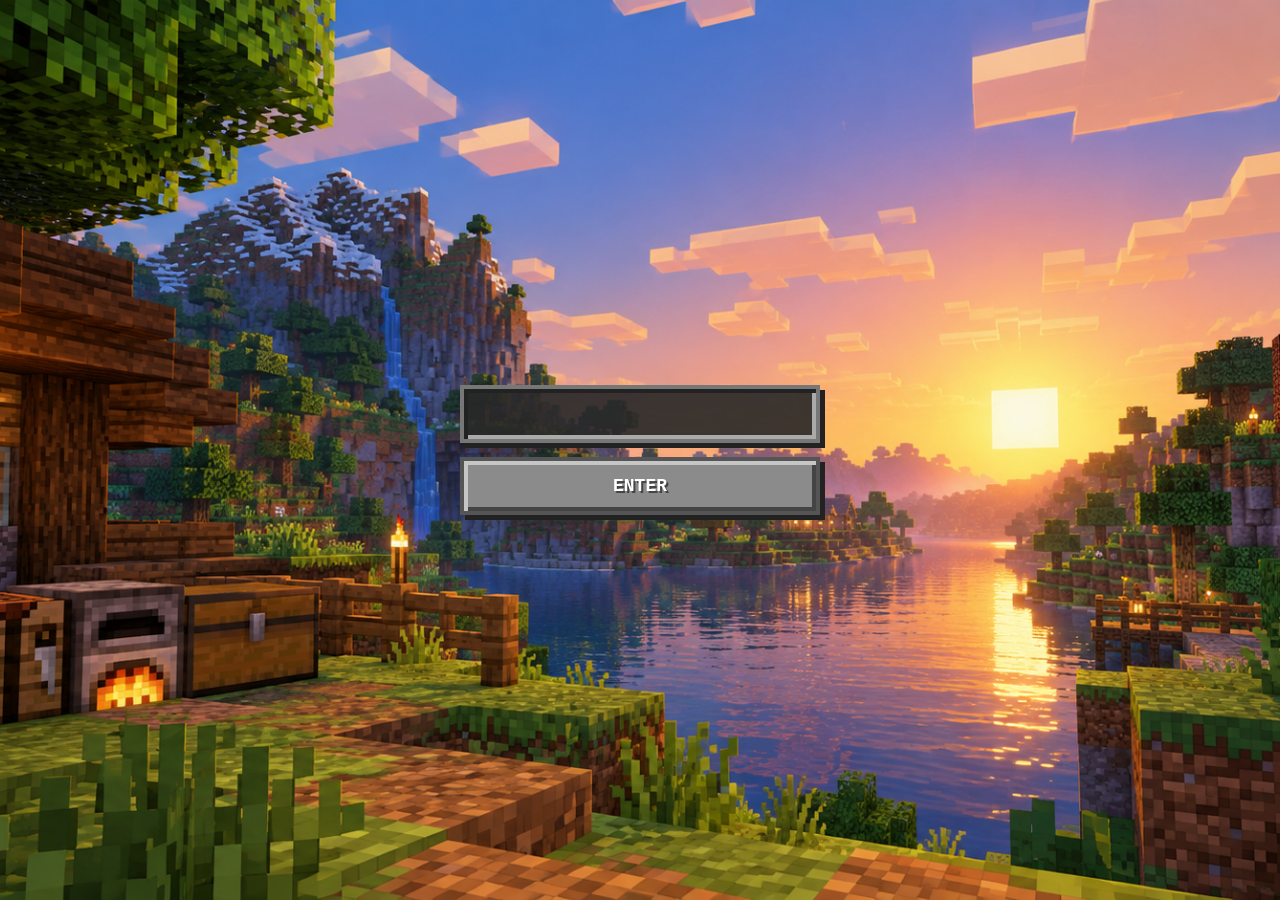
<file: index.html>
<!DOCTYPE html>
<html lang="ko">

<head>
    <meta charset="UTF-8">

    <meta
        name="viewport"
        content="width=device-width, initial-scale=1.0"
    >

    <title>Mine Timer</title>

    <link rel="stylesheet" href="style.css">
</head>


<body>


    <!-- =========================
         비밀번호 화면
    ========================== -->

    <div id="passwordScreen">

        <div class="password-login">

            <input
                type="password"
                id="passwordInput"
                autocomplete="off"
                placeholder=""
            >

            <button
                id="passwordButton"
                type="button"
            ></button>

        </div>

    </div>


    <!-- =========================
         타이머 종료 효과
    ========================== -->

    <div id="finishEffect">

        <div class="finish-message">
            ⏰💎 보석 손실!! 💎⏰
        </div>

    </div>


    <!-- =========================
         타이머
    ========================== -->

    <main class="container">


        <!-- 제목 -->

        <h1>
            ⛏ MINE TIMER
        </h1>


        <!-- 타이머 설정창 -->

        <section class="timer-box">


            <div class="label">
                SET TIMER
            </div>


            <!-- 시간 설정 -->

            <div class="time-input">


                <!-- 시간 -->

                <div class="time-part">

                    <span class="part-name">
                        HOUR
                    </span>


                    <button
                        class="arrow-button"
                        id="hourUp"
                        type="button"
                    >
                        ▲
                    </button>


                    <input
                        type="number"
                        id="hours"
                        min="0"
                        max="99"
                        value="00"
                        aria-label="시간"
                    >


                    <button
                        class="arrow-button"
                        id="hourDown"
                        type="button"
                    >
                        ▼
                    </button>

                </div>


                <span class="colon">
                    :
                </span>


                <!-- 분 -->

                <div class="time-part">

                    <span class="part-name">
                        MIN
                    </span>


                    <button
                        class="arrow-button"
                        id="minuteUp"
                        type="button"
                    >
                        ▲
                    </button>


                    <input
                        type="number"
                        id="minutes"
                        min="0"
                        max="59"
                        value="10"
                        aria-label="분"
                    >


                    <button
                        class="arrow-button"
                        id="minuteDown"
                        type="button"
                    >
                        ▼
                    </button>

                </div>


                <span class="colon">
                    :
                </span>


                <!-- 초 -->

                <div class="time-part">

                    <span class="part-name">
                        SEC
                    </span>


                    <button
                        class="arrow-button"
                        id="secondUp"
                        type="button"
                    >
                        ▲
                    </button>


                    <input
                        type="number"
                        id="seconds"
                        min="0"
                        max="59"
                        value="00"
                        aria-label="초"
                    >


                    <button
                        class="arrow-button"
                        id="secondDown"
                        type="button"
                    >
                        ▼
                    </button>

                </div>

            </div>


            <!-- 상태 -->

            <div
                id="status"
                class="status"
            >
                READY
            </div>


            <!-- 버튼 -->

            <div class="buttons">

                <button
                    id="start"
                    type="button"
                >
                    ▶ START
                </button>


                <button
                    id="pause"
                    type="button"
                >
                    Ⅱ PAUSE
                </button>


                <button
                    id="reset"
                    type="button"
                >
                    ↻ RESET
                </button>

            </div>


        </section>


    </main>


    <script src="script.js"></script>

</body>

</html>
</file>
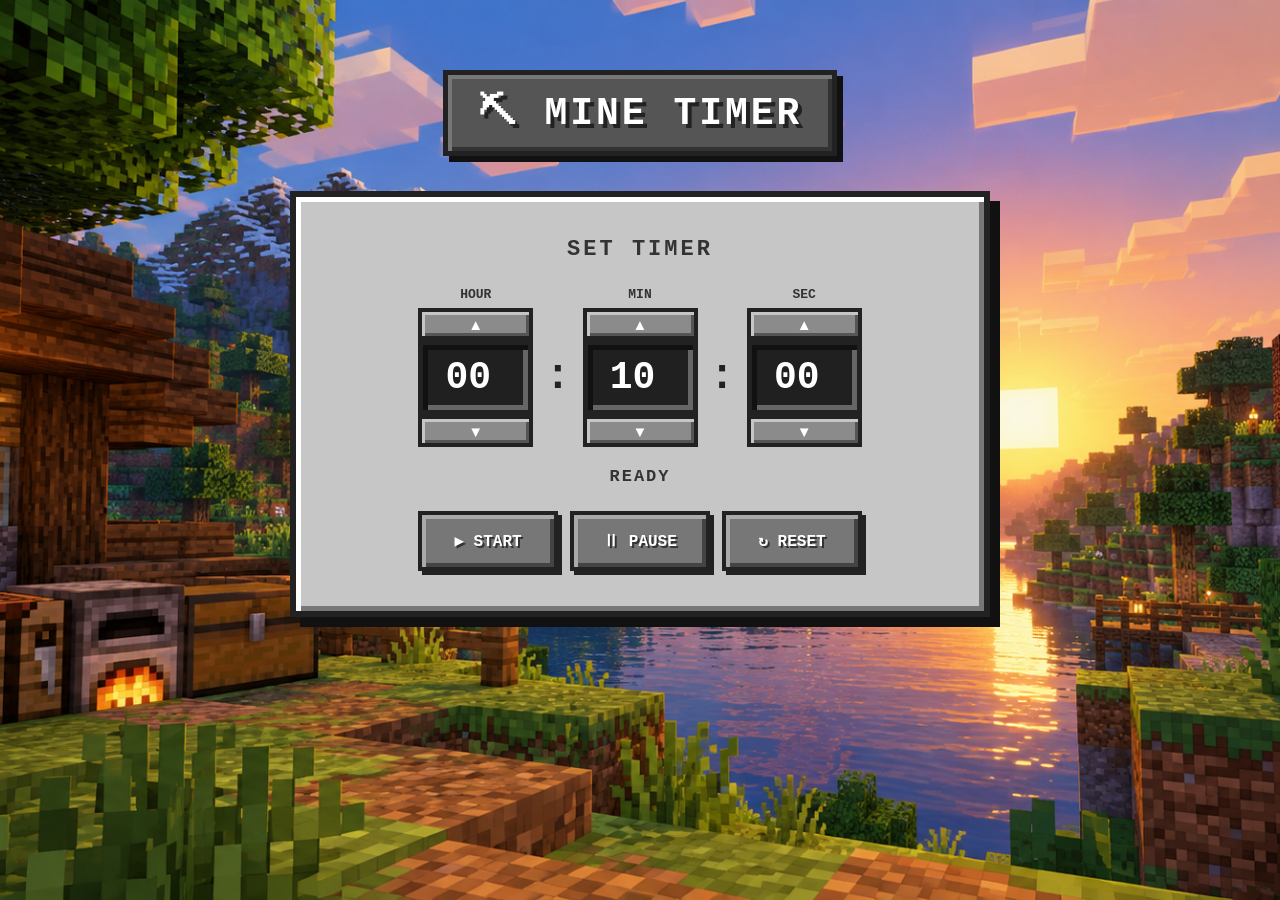
<file: min.html>
<!DOCTYPE html>
<html lang="ko">
<head>
    <meta charset="UTF-8">
    <meta name="viewport" content="width=device-width, initial-scale=1.0">

    <title>Mine Timer</title>

    <link rel="stylesheet" href="style.css">
</head>

<body>

    <!-- 타이머 종료 효과 -->
    <div id="finishEffect">
        <div class="finish-message">
            ⏰ 보석 손실!!
        </div>
    </div>


    <main class="container">

        <!-- 제목 -->
        <h1>⛏ MINE TIMER</h1>


        <!-- 타이머 설정창 -->
        <section class="timer-box">

            <div class="label">
                SET TIMER
            </div>


            <!-- 시간 설정 -->
            <div class="time-input">

                <!-- 시간 -->
                <div class="time-part">

                    <span class="part-name">HOUR</span>

                    <button class="arrow-button" id="hourUp">
                        ▲
                    </button>

                    <input
                        type="number"
                        id="hours"
                        min="0"
                        max="99"
                        maxlength="2"
                        value="00"
                    >

                    <button class="arrow-button" id="hourDown">
                        ▼
                    </button>

                </div>


                <span class="colon">:</span>


                <!-- 분 -->
                <div class="time-part">

                    <span class="part-name">MIN</span>

                    <button class="arrow-button" id="minuteUp">
                        ▲
                    </button>

                    <input
                        type="number"
                        id="minutes"
                        min="0"
                        max="59"
                        maxlength="2"
                        value="10"
                    >

                    <button class="arrow-button" id="minuteDown">
                        ▼
                    </button>

                </div>


                <span class="colon">:</span>


                <!-- 초 -->
                <div class="time-part">

                    <span class="part-name">SEC</span>

                    <button class="arrow-button" id="secondUp">
                        ▲
                    </button>

                    <input
                        type="number"
                        id="seconds"
                        min="0"
                        max="59"
                        maxlength="2"
                        value="00"
                    >

                    <button class="arrow-button" id="secondDown">
                        ▼
                    </button>

                </div>

            </div>


            <!-- 상태 -->
            <div id="status" class="status">
                READY
            </div>


            <!-- 버튼 -->
            <div class="buttons">

                <button id="start" type="button">
                    ▶ START
                </button>

                <button id="pause" type="button">
                    Ⅱ PAUSE
                </button>

                <button id="reset" type="button">
                    ↻ RESET
                </button>

            </div>

        </section>

    </main>


    <script src="script.js"></script>

</body>
</html>
</file>
<file: style.css>
/* =========================
   기본 설정
========================= */

* {
    box-sizing: border-box;
}


html,
body {
    margin: 0;
    width: 100%;
    min-height: 100vh;

    color: white;
    font-family: "Courier New", monospace;

    background-image: url("background1.png.png");
    background-size: cover;
    background-position: center;
    background-repeat: no-repeat;
    background-attachment: fixed;

    overflow-x: hidden;
}

/* 어두운 필터 */

body::after {

    content: "";

    position: fixed;

    inset: 0;

    background: rgba(0, 0, 0, 0.25);

    pointer-events: none;

    z-index: -1;
}


/* =========================
   타이머 전체
========================= */

.container {

    width: 700px;

    max-width: 92%;

    margin: 70px auto;

    text-align: center;
}


/* =========================
   제목
========================= */

h1 {

    display: inline-block;

    margin: 0 0 35px;

    padding: 16px 30px;

    background: #555555;

    border: 5px solid #222222;

    box-shadow:
        6px 6px 0 #111111,
        inset 4px 4px 0 #777777,
        inset -4px -4px 0 #333333;

    font-size: 38px;

    letter-spacing: 3px;

    text-shadow: 4px 4px 0 #222222;
}


/* =========================
   타이머 박스
========================= */

.timer-box {

    padding: 40px 30px;

    background: #c6c6c6;

    border: 6px solid #222222;

    box-shadow:
        10px 10px 0 #111111,
        inset 5px 5px 0 #ffffff,
        inset -5px -5px 0 #777777;
}


/* =========================
   SET TIMER
========================= */

.label {

    margin-bottom: 25px;

    color: #333333;

    font-size: 22px;

    font-weight: bold;

    letter-spacing: 3px;
}


/* =========================
   시간 입력 전체
========================= */

.time-input {

    display: flex;

    justify-content: center;

    align-items: center;

    gap: 12px;

    margin-bottom: 20px;
}


/* 각각의 시/분/초 */

.time-part {

    display: flex;

    flex-direction: column;

    align-items: center;
}


/* HOUR / MIN / SEC */

.part-name {

    margin-bottom: 6px;

    color: #333333;

    font-size: 13px;

    font-weight: bold;
}


/* 숫자 입력 */

.time-part input {

    width: 115px;

    height: 75px;

    padding: 0;

    background: #202020;

    color: white;

    border: 5px solid #222222;

    text-align: center;

    font-family: "Courier New", monospace;

    font-size: 38px;

    font-weight: bold;

    box-shadow:
        inset 5px 5px 0 #111111,
        inset -5px -5px 0 #666666;

    outline: none;
}


/* 숫자 입력 클릭 */

.time-part input:focus {

    background: #355f2a;

    box-shadow:
        inset 5px 5px 0 #1d3518,
        inset -5px -5px 0 #6b9c59;
}


/* 숫자 위아래 버튼 */

.arrow-button {

    width: 115px;

    height: 32px;

    padding: 0;

    background: #8b8b8b;

    color: white;

    border: 4px solid #222222;

    font-size: 15px;

    font-weight: bold;

    cursor: pointer;

    box-shadow:
        inset 3px 3px 0 #c6c6c6,
        inset -3px -3px 0 #555555;
}


.arrow-button:hover {

    background: #a0a0a0;
}


.arrow-button:active {

    transform: translate(2px, 2px);

    box-shadow:
        inset 3px 3px 0 #555555,
        inset -3px -3px 0 #c6c6c6;
}


/* =========================
   :
========================= */

.colon {

    margin-top: 20px;

    color: #222222;

    font-size: 42px;

    font-weight: bold;
}


/* =========================
   상태
========================= */

.status {

    margin: 15px 0 25px;

    color: #333333;

    font-size: 17px;

    font-weight: bold;

    letter-spacing: 2px;
}


/* =========================
   START / PAUSE / RESET
========================= */

.buttons {

    display: flex;

    justify-content: center;

    gap: 12px;

    flex-wrap: wrap;
}


.buttons button {

    min-width: 140px;

    height: 60px;

    background: #777777;

    color: white;

    border: 4px solid #222222;

    font-family: "Courier New", monospace;

    font-size: 16px;

    font-weight: bold;

    cursor: pointer;

    text-shadow: 2px 2px 0 #333333;

    box-shadow:
        inset 4px 4px 0 #aaaaaa,
        inset -4px -4px 0 #444444,
        4px 4px 0 #222222;
}


.buttons button:hover {

    background: #999999;
}


.buttons button:active {

    transform: translate(3px, 3px);

    box-shadow:
        inset 4px 4px 0 #444444,
        inset -4px -4px 0 #aaaaaa;
}


/* =========================
   타이머 종료 화면
========================= */

#finishEffect {

    position: fixed;

    inset: 0;

    display: none;

    justify-content: center;

    align-items: center;

    background: rgba(150, 0, 0, 0.5);

    z-index: 9999;

    pointer-events: none;
}


#finishEffect.show {

    display: flex;

    animation: screenFlash 0.5s infinite alternate;
}


.finish-message {

    padding: 25px 40px;

    background: #3f3f3f;

    color: white;

    border: 6px solid #222222;

    box-shadow:
        8px 8px 0 #111111,
        inset 5px 5px 0 #777777,
        inset -5px -5px 0 #222222;

    font-family: "Courier New", monospace;

    font-size: 42px;

    font-weight: bold;

    text-shadow: 4px 4px 0 #222222;
}


@keyframes screenFlash {

    from {

        background: rgba(120, 0, 0, 0.35);

    }

    to {

        background: rgba(255, 0, 0, 0.55);

    }
}


/* ==================================================
   비밀번호 화면
================================================== */

#passwordScreen {
    position: fixed;
    inset: 0;
    width: 100%;
    height: 100vh;

    display: flex;
    justify-content: center;
    align-items: center;

    background-image: url("background1.png.png");
    background-size: cover;
    background-position: center;
    background-repeat: no-repeat;

    z-index: 10000;
}


/* 비밀번호 입력창 + 버튼 */

.password-login {

    width: 360px;

    display: flex;

    flex-direction: column;

    align-items: center;

    gap: 14px;
}


/* 비밀번호 입력 */

#passwordInput {

    width: 360px;

    height: 58px;

    padding: 0 15px;

    background: rgba(40, 40, 40, 0.9);

    color: white;

    border: 4px solid #777777;

    box-shadow:
        inset 4px 4px 0 #222222,
        inset -4px -4px 0 #aaaaaa,
        5px 5px 0 #222222;

    outline: none;

    text-align: center;

    font-family: "Courier New", monospace;

    font-size: 22px;

    font-weight: bold;
}


/* 비밀번호 입력창 클릭 */

#passwordInput:focus {

    border-color: #aaaaaa;

    background: rgba(30, 30, 30, 0.95);
}


/* ENTER 버튼 */

#passwordButton {

    width: 360px;

    height: 58px;

    background: #8b8b8b;

    border: 4px solid #555555;

    box-shadow:
        inset 4px 4px 0 #c6c6c6,
        inset -4px -4px 0 #444444,
        5px 5px 0 #222222;

    cursor: pointer;

    position: relative;
}


/* 버튼 글자 */

#passwordButton::after {

    content: "ENTER";

    color: white;

    font-family: "Courier New", monospace;

    font-size: 18px;

    font-weight: bold;

    text-shadow: 2px 2px 0 #444444;
}


/* 버튼 마우스 */

#passwordButton:hover {

    background: #999999;
}


/* 버튼 클릭 */

#passwordButton:active {

    transform: translate(3px, 3px);

    box-shadow:
        inset 4px 4px 0 #444444,
        inset -4px -4px 0 #aaaaaa;
}


/* 틀린 비밀번호 */

#passwordInput.wrong {

    animation: passwordShake 0.25s;
}


@keyframes passwordShake {

    0% {
        transform: translateX(0);
    }

    25% {
        transform: translateX(-8px);
    }

    50% {
        transform: translateX(8px);
    }

    75% {
        transform: translateX(-8px);
    }

    100% {
        transform: translateX(0);
    }
}


/* =========================
   모바일
========================= */

@media (max-width: 600px) {

    .container {

        margin: 35px auto;
    }


    h1 {

        font-size: 25px;

        padding: 13px 18px;
    }


    .timer-box {

        padding: 30px 10px;
    }


    .time-input {

        gap: 4px;
    }


    .time-part input,
    .arrow-button {

        width: 82px;
    }


    .time-part input {

        height: 65px;

        font-size: 27px;
    }


    .colon {

        font-size: 28px;
    }


    .buttons button {

        width: 100%;
    }


    .finish-message {

        font-size: 27px;

        padding: 20px;
    }


    .password-login {

        width: 80%;
    }


    #passwordInput,
    #passwordButton {

        width: 100%;
    }

}
</file>
